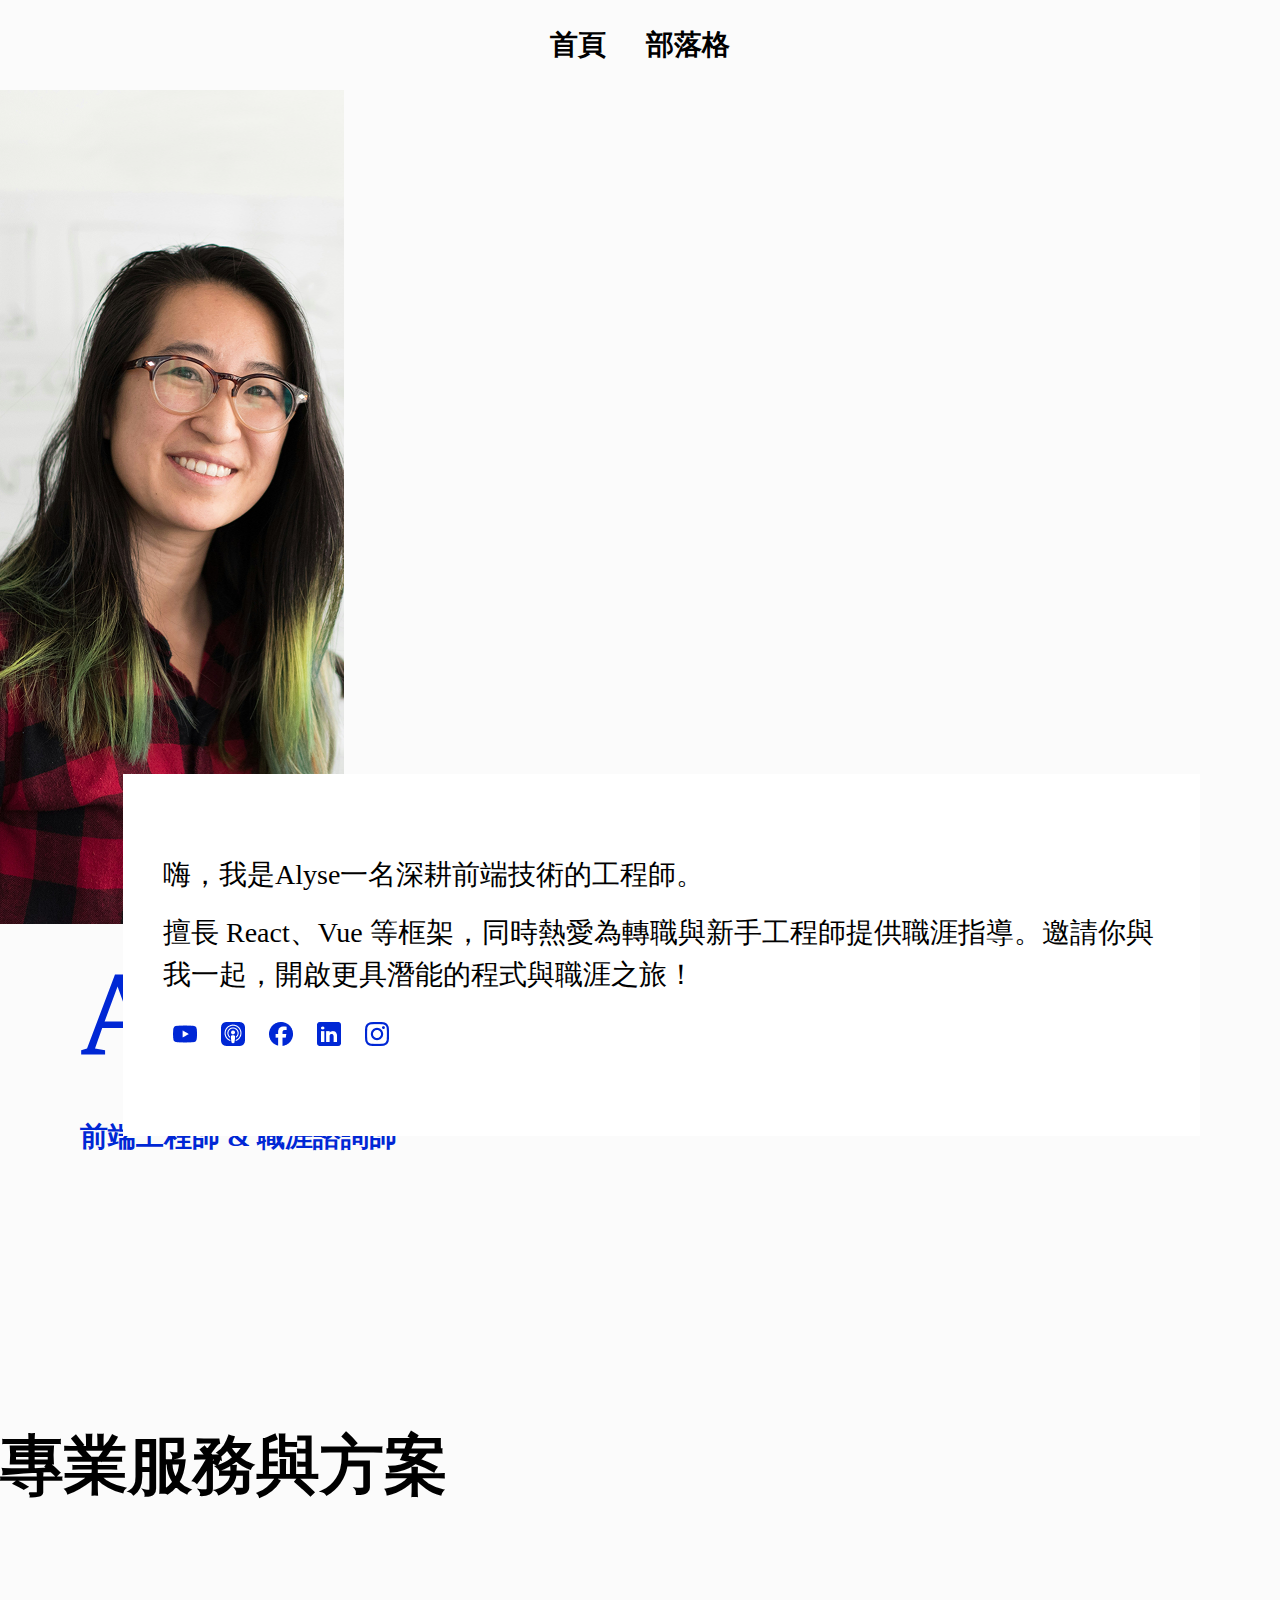
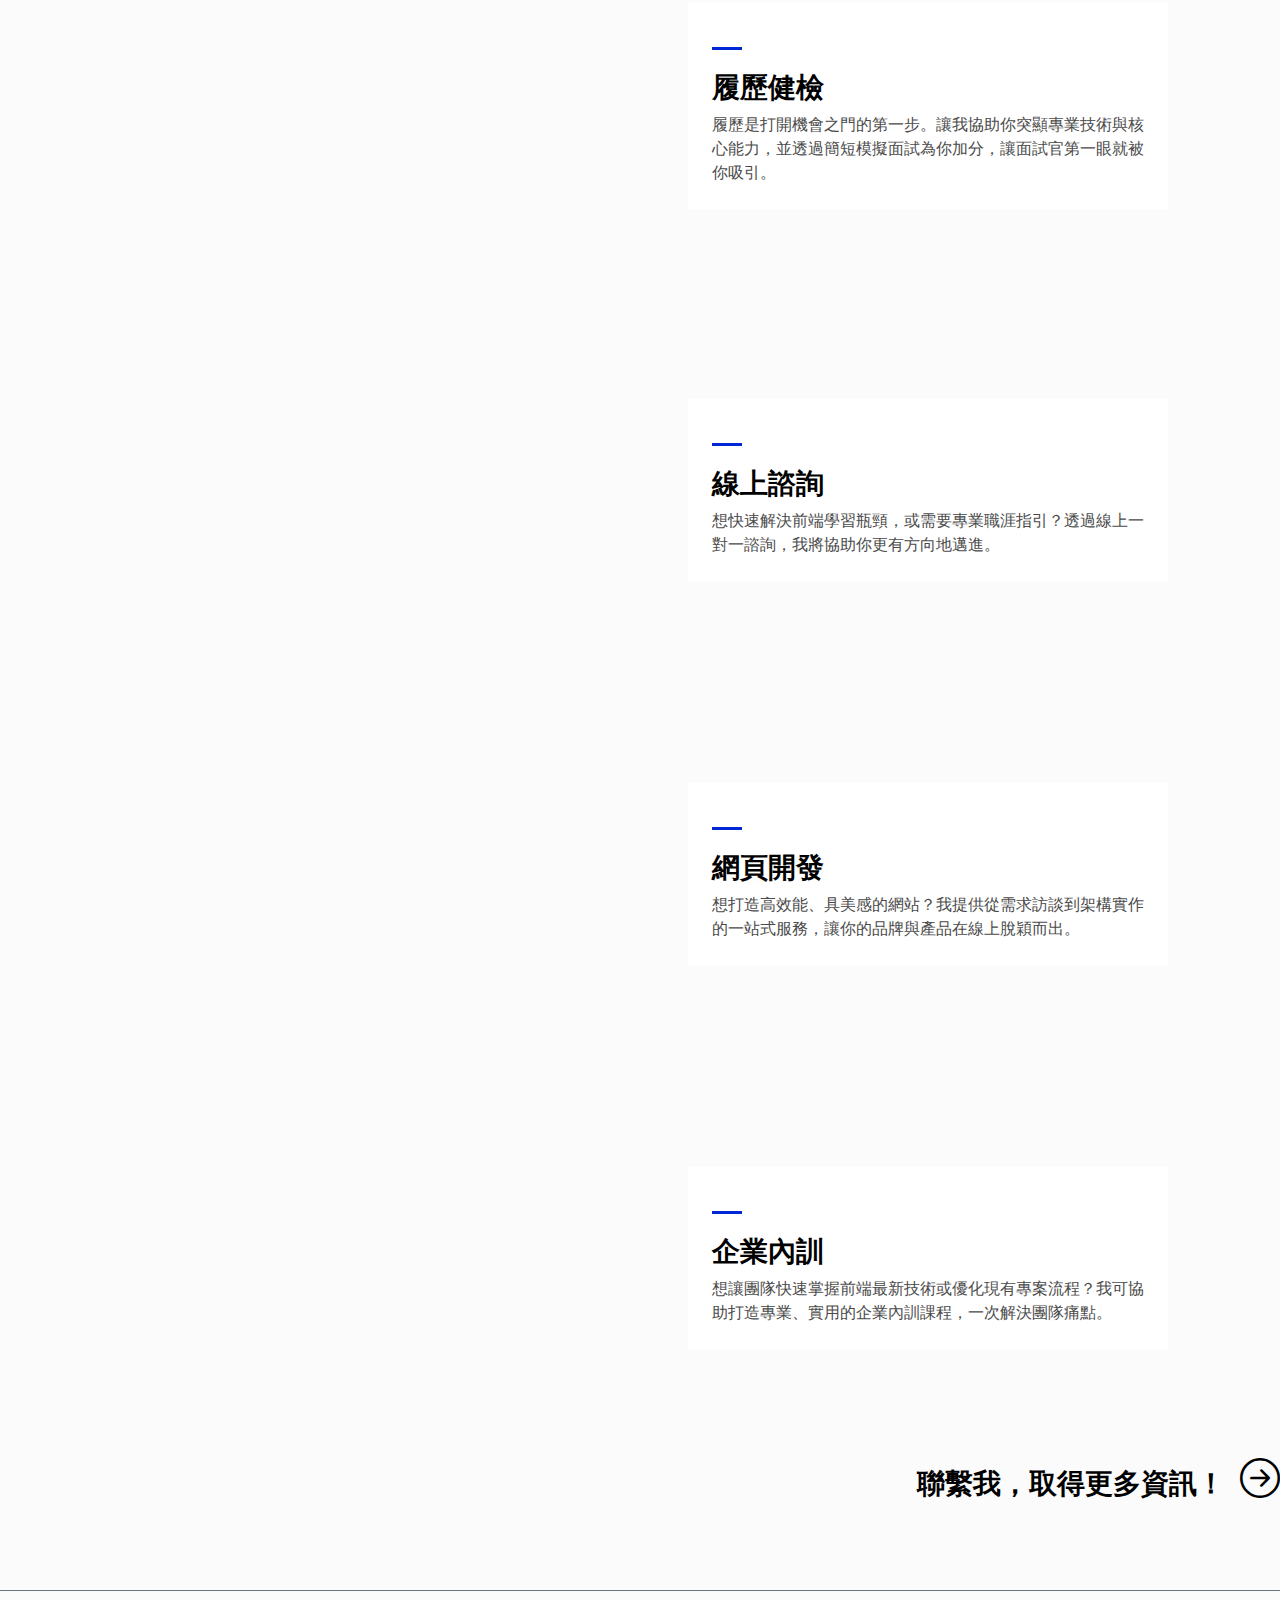
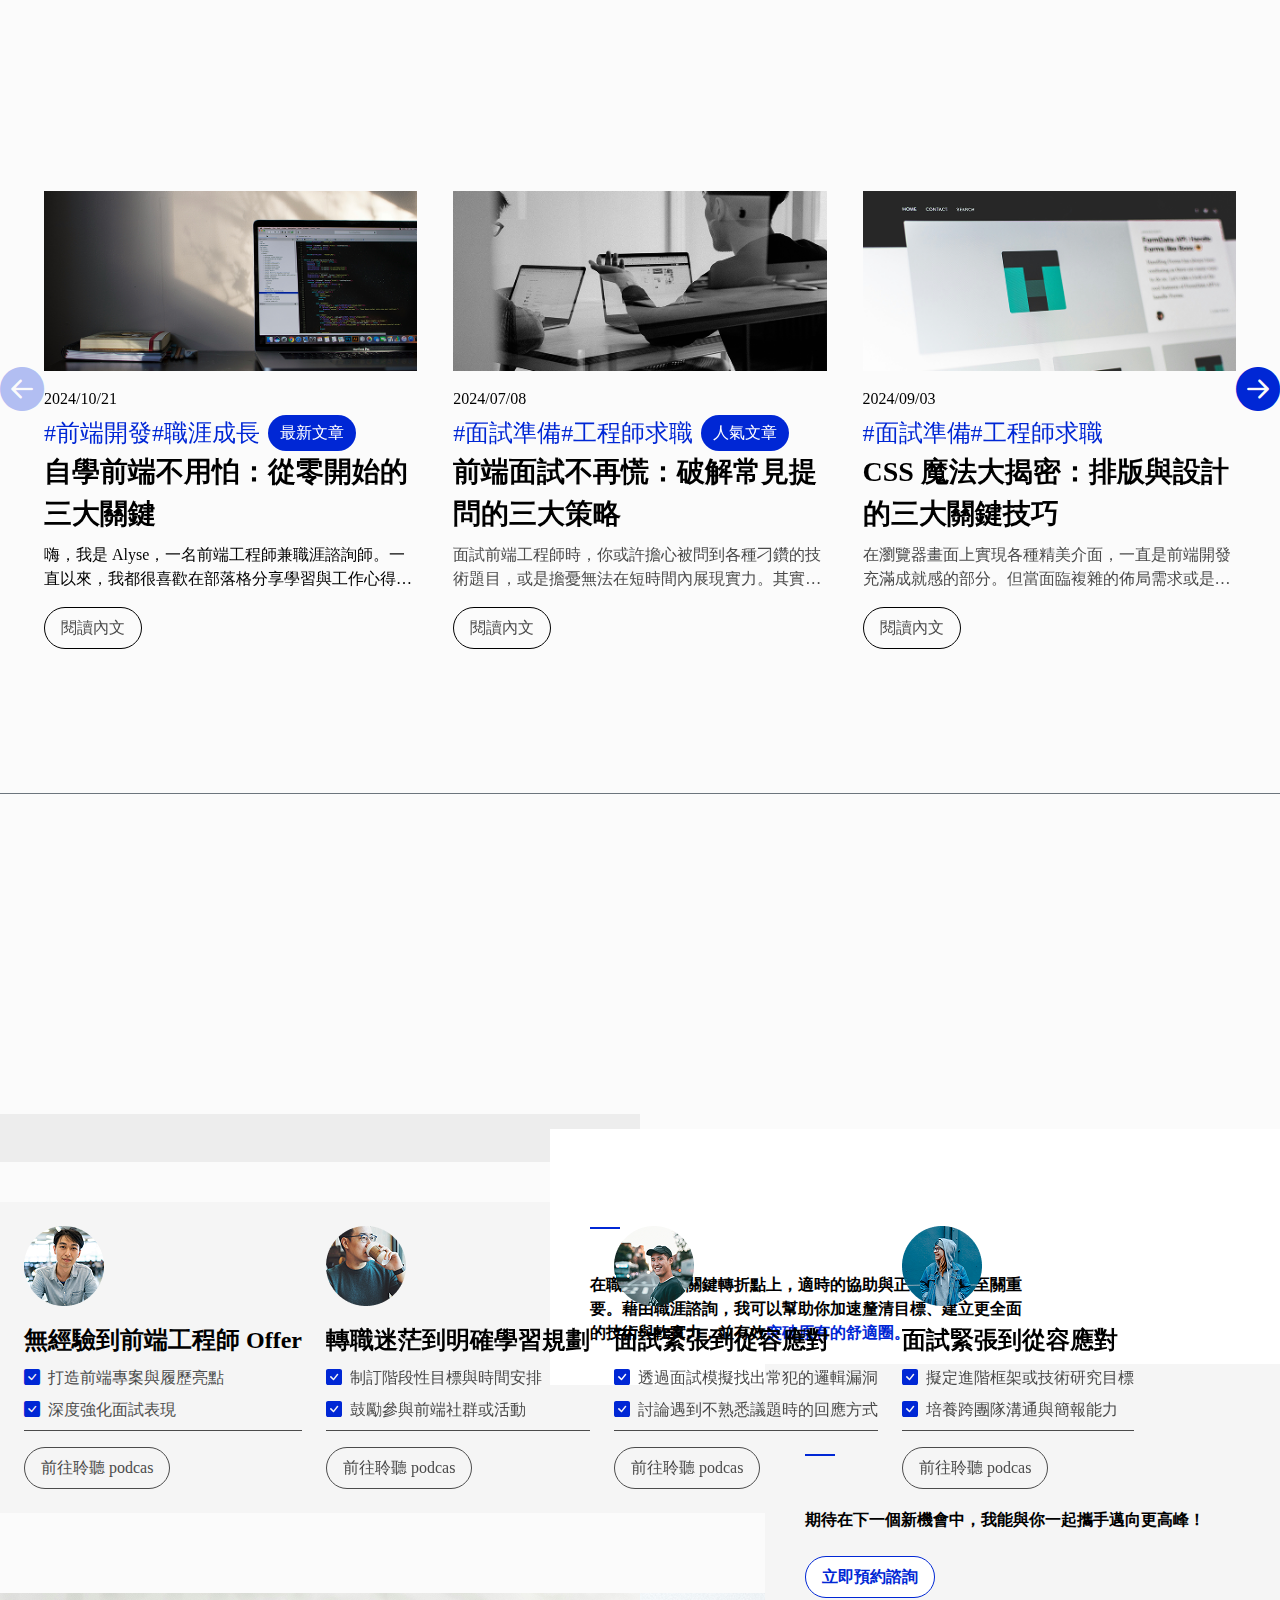
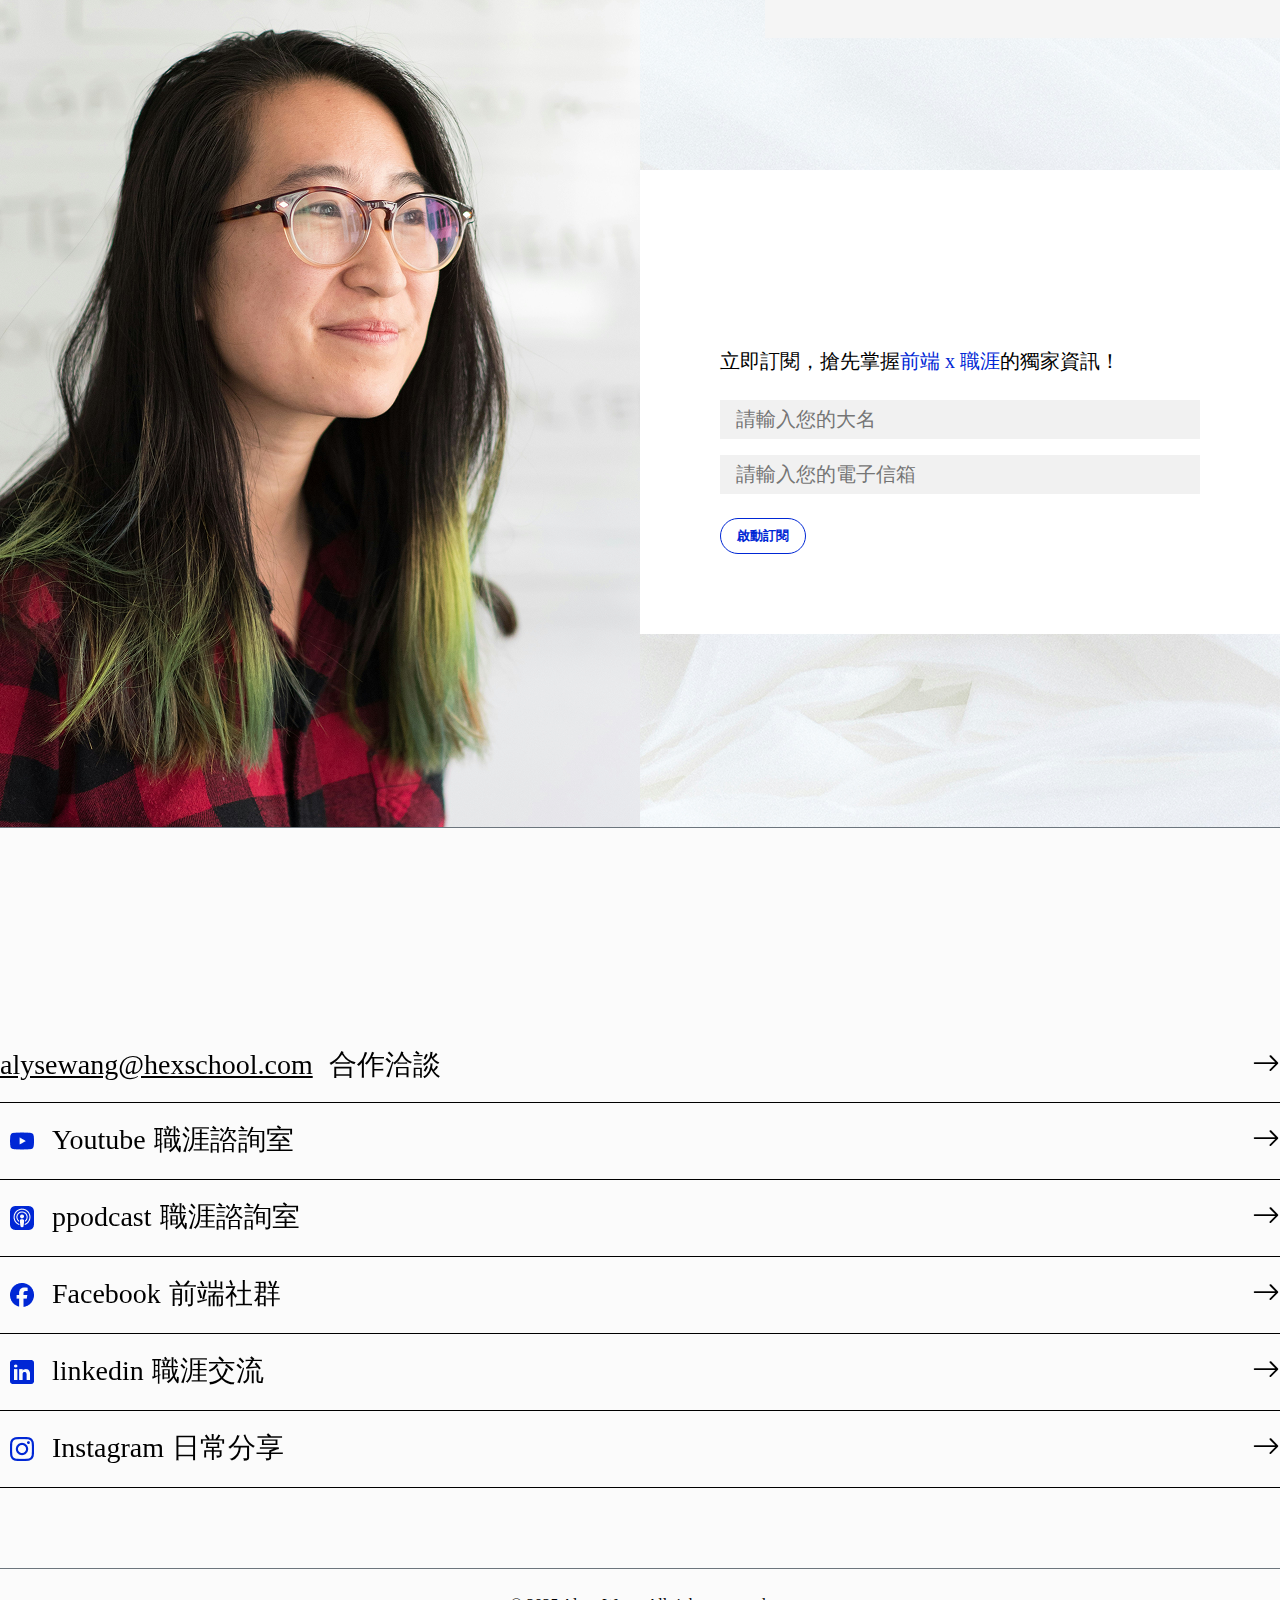
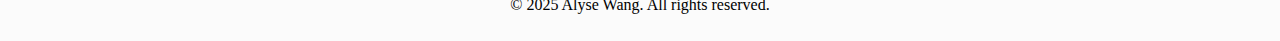
<file: index.html>
<!DOCTYPE html>

<html lang="en">
<head>
    <meta charset="UTF-8">
    <meta name="viewport" content="width=device-width, initial-scale=1.0, maximum-scale=1.0">
    <title>前端工程師 & 職涯諮詢師Alyse Wang</title>

    <link rel="shortcut icon" href="">
    <meta name='description' content=''/>

    <meta property="og:title" content="" />
    <meta property="og:description" content="">
    <meta property="og:type" content="website" />
    <meta property="og:url" content=""/>
    <meta property="og:image" content="" />

    <!--bootstrap-icons載入-->
   <link rel="stylesheet" href="https://cdn.jsdelivr.net/npm/bootstrap-icons/font/bootstrap-icons.css">
   
   <!--goolgle 字型-->
   <link rel="preconnect" href="https://fonts.googleapis.com">
   <link rel="preconnect" href="https://fonts.gstatic.com" crossorigin>
   <link href="https://fonts.googleapis.com/css2?family=Inter:ital,opsz,wght@0,14..32,100..900;1,14..32,100..900&display=swap" rel="stylesheet">
    
   <link href="https://unpkg.com/aos@2.3.1/dist/aos.css" rel="stylesheet">

    <link rel="stylesheet" href="scss/allscss.css">
   

</head>
<body>
<nav class="nav">
    <ul class="nav-list">
        <li><a href="index.html">首頁</a></li>
        <li><a href="blog.html">部落格</a></li>
    </ul>
</nav>

<header class="header">
          
    <div class="header-content"  >    
                    
        <div class="bg"></div>

        <div class="bg-introduce">
            <div class="header-text">
                <h1>Alyse Wang</h1>
                <h2>前端工程師 & 職涯諮詢師</h2>
            </div>

        </div>

    </div>   

     <div class="header-list" data-aos="fade-up-left">
   
            <div class="style" >
                <p>嗨，我是Alyse</p><p>一名深耕前端技術的工程師。</p>
            </div>
        
            <p>擅長 React、Vue 等框架，同時熱愛為轉職與新手工程師提供職涯指導。邀請你與我一起，開啟更具潛能的程式與職涯之旅！</p>
            <ul class="media-icon">
                <li><a href="#"><img src="img/onlyIcon.png" alt="YT"></a></li>
                <li><a href="#"><img src="img/onlyIcon-1.png" alt="podcasts"></a></li>
                <li><a href="#"><img src="img/onlyIcon-2.png" alt="FB"></a></li>
                <li><a href="#"><img src="img/icons8-linkedin.png" alt="IN"></a></li>
                <li><a href="#"><img src="img/onlyIcon-3.png" alt="IG"></a></li>
            </ul>

    </div>

     
</header>



<main class="main">
<div class="container">
        <h2>專業服務與方案</h2>

        <ul class="mainbox">
            <li>
                <img src="img/photo.png" alt="履歷健檢" data-aos="fade-right" data-aos-delay="400">
                <div class="textbox">
                    
                        <h3>履歷健檢</h3>
                        <p>履歷是打開機會之門的第一步。讓我協助你突顯專業技術與核心能力，並透過簡短模擬面試為你加分，讓面試官第一眼就被你吸引。</p>
                   
                </div>
            </li>

            <li class="textboxli-left">
                <img src="img/photo2.png"  alt="線上諮詢" data-aos="fade-left" data-aos-delay="400">
                <div class="textbox">
                    <h3>線上諮詢</h3>
                    <p>想快速解決前端學習瓶頸，或需要專業職涯指引？透過線上一對一諮詢，我將協助你更有方向地邁進。</p>
                </div>
            </li>

            <li>
                <img src="img/photo3.png" alt="網頁開發" data-aos="fade-right" data-aos-delay="400">
                <div class="textbox">
                    <h3>網頁開發</h3>
                    <p>想打造高效能、具美感的網站？我提供從需求訪談到架構實作的一站式服務，讓你的品牌與產品在線上脫穎而出。</p>
                </div>
            </li>

            <li class="textboxli-left">
                <img src="img/photo4.png" alt="企業內訓" data-aos="fade-left" data-aos-delay="400">
                <div class="textbox">
                    <h3>企業內訓</h3>
                    <p>想讓團隊快速掌握前端最新技術或優化現有專案流程？我可協助打造專業、實用的企業內訓課程，一次解決團隊痛點。</p>
                </div>
            </li>
        </ul>

        <div class="moreinfo"><h4><a href="#">聯繫我，取得更多資訊！ <i class="bi bi-arrow-right-circle"></i></a></h4></div>

</div>
</main>

<section class="section">
   
        <a href="#" class="arrow-nav"><i class="bi bi-arrow-left-circle-fill"></i></a>

        <div class="container">
            <h2 data-aos="fade-up">部落格精選</h2>

            <ul class="blog-list">
                <li>
                    <img src="img/photo5.png" alt="#面試準備 #工程師求職" >

                    <p class="date"><time datetime="2024-10-11">2024/10/21</time></p>
            
                    <div class="hashtag">
                        <a href="#" class="tag">#前端開發</a> <a href="#" class="tag">#職涯成長</a> 
                        <a href="#" class="label">最新文章</a>
                    </div>  
            
                    <h3>自學前端不用怕：從零開始的三大關鍵</h3> 
                    <p class="text-blog-no1">嗨，我是 Alyse，一名前端工程師兼職涯諮詢師。一直以來，我都很喜歡在部落格分享學習與工作心得，也常有讀者問：「我想轉職/自學前端，該從哪裡開始？」 其實自學的過程既自由又具挑戰性。我整理了三大關鍵，幫助你在短期內建立紮實基礎，並快速累積實戰經驗。希望能替你的前端之路帶來一些啟發與動力！</p>
                    <a href="#" class="btn">閱讀內文</a>

                    
                </li>

                <li class="featured">
                    <img src="img/photo6.png" alt="#面試準備 #工程師求職">

                    <p class="date"><time datetime="2024-07-08">2024/07/08</time></p>
            
                    <div class="hashtag">
                        <a href="#" class="tag">#面試準備</a> <a href="#" class="tag">#工程師求職</a>
                        <a href="#" class="label">人氣文章</a>
                    </div>  
            
                    <h3>前端面試不再慌：破解常見提問的三大策略</h3> 
                    <p class="text-blog">面試前端工程師時，你或許擔心被問到各種刁鑽的技術題目，或是擔憂無法在短時間內展現實力。其實，許多面試官關注的重點並不僅是程式碼本身，更包含問題解決的流程與溝通能力。這篇文章將分享我在面試過程中常見的三大難題，以及如何以更具條理的方式回應，讓你在面試場合中脫穎而出。</p>
                    <a href="#" class="btn">閱讀內文</a>
                </li>

                <li class="featured">

                    <img src="img/photo7.png" alt="#CSS設計 #視覺體驗">
                    <p class="date"><time datetime="2024-09-03">2024/09/03</time></p>
            
                    <div class="hashtag">
                        <a href="#" class="tag">#面試準備</a> <a href="#" class="tag">#工程師求職</a>
                        
                    </div>  
            
                    <h3>CSS 魔法大揭密：排版與設計的三大關鍵技巧</h3> 
                    <p class="text-blog">在瀏覽器畫面上實現各種精美介面，一直是前端開發充滿成就感的部分。但當面臨複雜的佈局需求或是響應式設計時，往往讓人抓破頭皮。這篇文章想跟大家分享我在實務專案中累積的三大技巧，幫助你更有效率地駕馭 CSS，打造兼具美感與功能性的網頁。</p>
                    <a href="#" class="btn">閱讀內文</a>

                </li>

                <div class="arrow-nav-phone">
                    <a href="#" class="arrow-nav375-l"><i class="bi bi-arrow-left-circle-fill "></i></a>
                    <a href="#" class="arrow-nav375"><i class="bi bi-arrow-right-circle-fill"></i></a>
                </div>  



        </ul>

        
        </div>

        <a href="#" class="arrow-nav"><i class="bi bi-arrow-right-circle-fill"></i></a>
    

    
</section>

<div class="case">
    <div class="container">
        <div class="case-h2" data-aos="fade-up">
            <h2>職涯諮詢<h2>成功案例</h2>
        </div>

        <div class="case-main">
            <div class="case-block">
                <div class="case-block-img"></div>

            </div>

            <div class="case-main-box">
                <div class="case-text-title">
                    <p>在職涯發展的關鍵轉折點上，適時的協助與正確的方向至關重要。藉由職涯諮詢，我可以幫助你加速釐清目標、建立更全面的技術與軟實力，並有效<span>突破原有的舒適圈。</span></p>
                </div>

                <div class="case-text-btn">
                    <p>期待在下一個新機會中，我能與你一起攜手邁向更高峰！</p>
                    <a href="#" class="reserve-btn">立即預約諮詢</a>
                </div>
            </div>
        </div>

        <div class="case-list">
            <ul class="list-card">
                <li>
                    <img src="img/people.png" alt="前端工程師 ">
                    <h3>無經驗到前端工程師 Offer</h3>
                    <ul class="case-list-text">

                        <div class="case-list-textbox">
                       
                            <li><i class="bi bi-check-square-fill"></i><p>打造前端專案與履歷亮點</p></li>
                            <li><i class="bi bi-check-square-fill"></i><p>深度強化面試表現</p></li>
                        </div>
                        <a href="#" class="case-list-text-btn">前往聆聽 podcas</a>
                    </ul>
                </li>
                <li>
                    <img src="img/people2.png" alt="前端工程師 ">
                    <h3>轉職迷茫到明確學習規劃</h3>
                    <ul class="case-list-text">
                        <div class="case-list-textbox">
                       
                            <li><i class="bi bi-check-square-fill"></i><p>制訂階段性目標與時間安排</p></li>
                            <li><i class="bi bi-check-square-fill"></i><p>鼓勵參與前端社群或活動</p></li>
                        </div>
                        <a href="#" class="case-list-text-btn">前往聆聽 podcas</a>
                    </ul>
                </li>
                <li>
                    <img src="img/people3.png" alt="前端工程師 ">
                    <h3>面試緊張到從容應對</h3>
                    <ul class="case-list-text">
                        <div class="case-list-textbox">
                       
                            <li><i class="bi bi-check-square-fill"></i><p>透過面試模擬找出常犯的邏輯漏洞</p></li>
                            <li><i class="bi bi-check-square-fill"></i><p>討論遇到不熟悉議題時的回應方式</p></li>
                        </div>

                        <a href="#" class="case-list-text-btn">前往聆聽 podcas</a>
                    </ul>
                </li>
                <li>
                    <img src="img/people4.png" alt="前端工程師 ">
                    <h3>面試緊張到從容應對</h3>
                    <ul class="case-list-text">
                        <div class="case-list-textbox">
                       
                            <li><i class="bi bi-check-square-fill"></i><p>擬定進階框架或技術研究目標</p></li>
                            <li><i class="bi bi-check-square-fill"></i><p>培養跨團隊溝通與簡報能力</p></li>
                        </div>

                        <a href="#" class="case-list-text-btn">前往聆聽 podcas</a>

                    </ul>
                </li>
            </ul>

        </div>
    </div>
</div>

<div class="ubscriptions">
    <div class="ubscriptions-bg"></div>
    <div class="order">

        <div class="order-text">
        <h2 data-aos="fade-up">訂閱電子報</h2>
        <p>立即訂閱，搶先掌握<span>前端 x 職涯</span>的獨家資訊！</p>

         <form action="index.html">
            <input type="name" name="name" placeholder="請輸入您的大名" class="info-name">
            <input type="email" name="email" placeholder="請輸入您的電子信箱" class="info-email">
            <input type="submit" value="啟動訂閱" class="order-btn">

         </form>   

        </div>

    </div>
    

</div>


<div class="connect">
    <div class="container">
    <h2 data-aos="fade-up">與我聯繫</h2>
        <ul class="connect-list">
            <li>
                <a href="mailto:sant220210@gmail.com" title="連到信箱">
                    <div class="connect-listbox-mail">
                        <p class="wang-mail">alysewang@hexschool.com</p>
                        <p>合作洽談</p>
                    </div>
                        <i class="bi bi-arrow-right"></i>
                </a> 
            </li>
            
            <li><a href="#"><div class="connect-listbox"><img src="img/onlyIcon.png" alt="Youtube">Youtube <p>職涯諮詢室</p></div> <i class="bi bi-arrow-right"></i></a></li>
            <li><a href="#"><div class="connect-listbox"><img src="img/onlyIcon-1.png" alt="podcast">ppodcast<p>職涯諮詢室</p></div><i class="bi bi-arrow-right"></i></a></li>
            <li><a href="#"><div class="connect-listbox"><img src="img/onlyIcon-2.png" alt="Facebook">Facebook <p>前端社群</p></div><i class="bi bi-arrow-right"></i></a></li>
            <li><a href="#"><div class="connect-listbox"><img src="img/icons8-linkedin.png" alt="linkedin">linkedin<p>職涯交流</p></div><i class="bi bi-arrow-right"></i></a></li>
            <li><a href="#"><div class="connect-listbox"><img src="img/onlyIcon-3.png" alt="Instagram">Instagram<p>日常分享</p></div><i class="bi bi-arrow-right"></i></a></li>
        </ul>
    </div>
</div>

<footer class="footer">
    <p>© 2025 Alyse Wang. All rights reserved.</p>
</footer>
    





<script src="https://unpkg.com/aos@2.3.1/dist/aos.js"></script>
<script>
  AOS.init();
</script>
</body> 
</html>
</file>
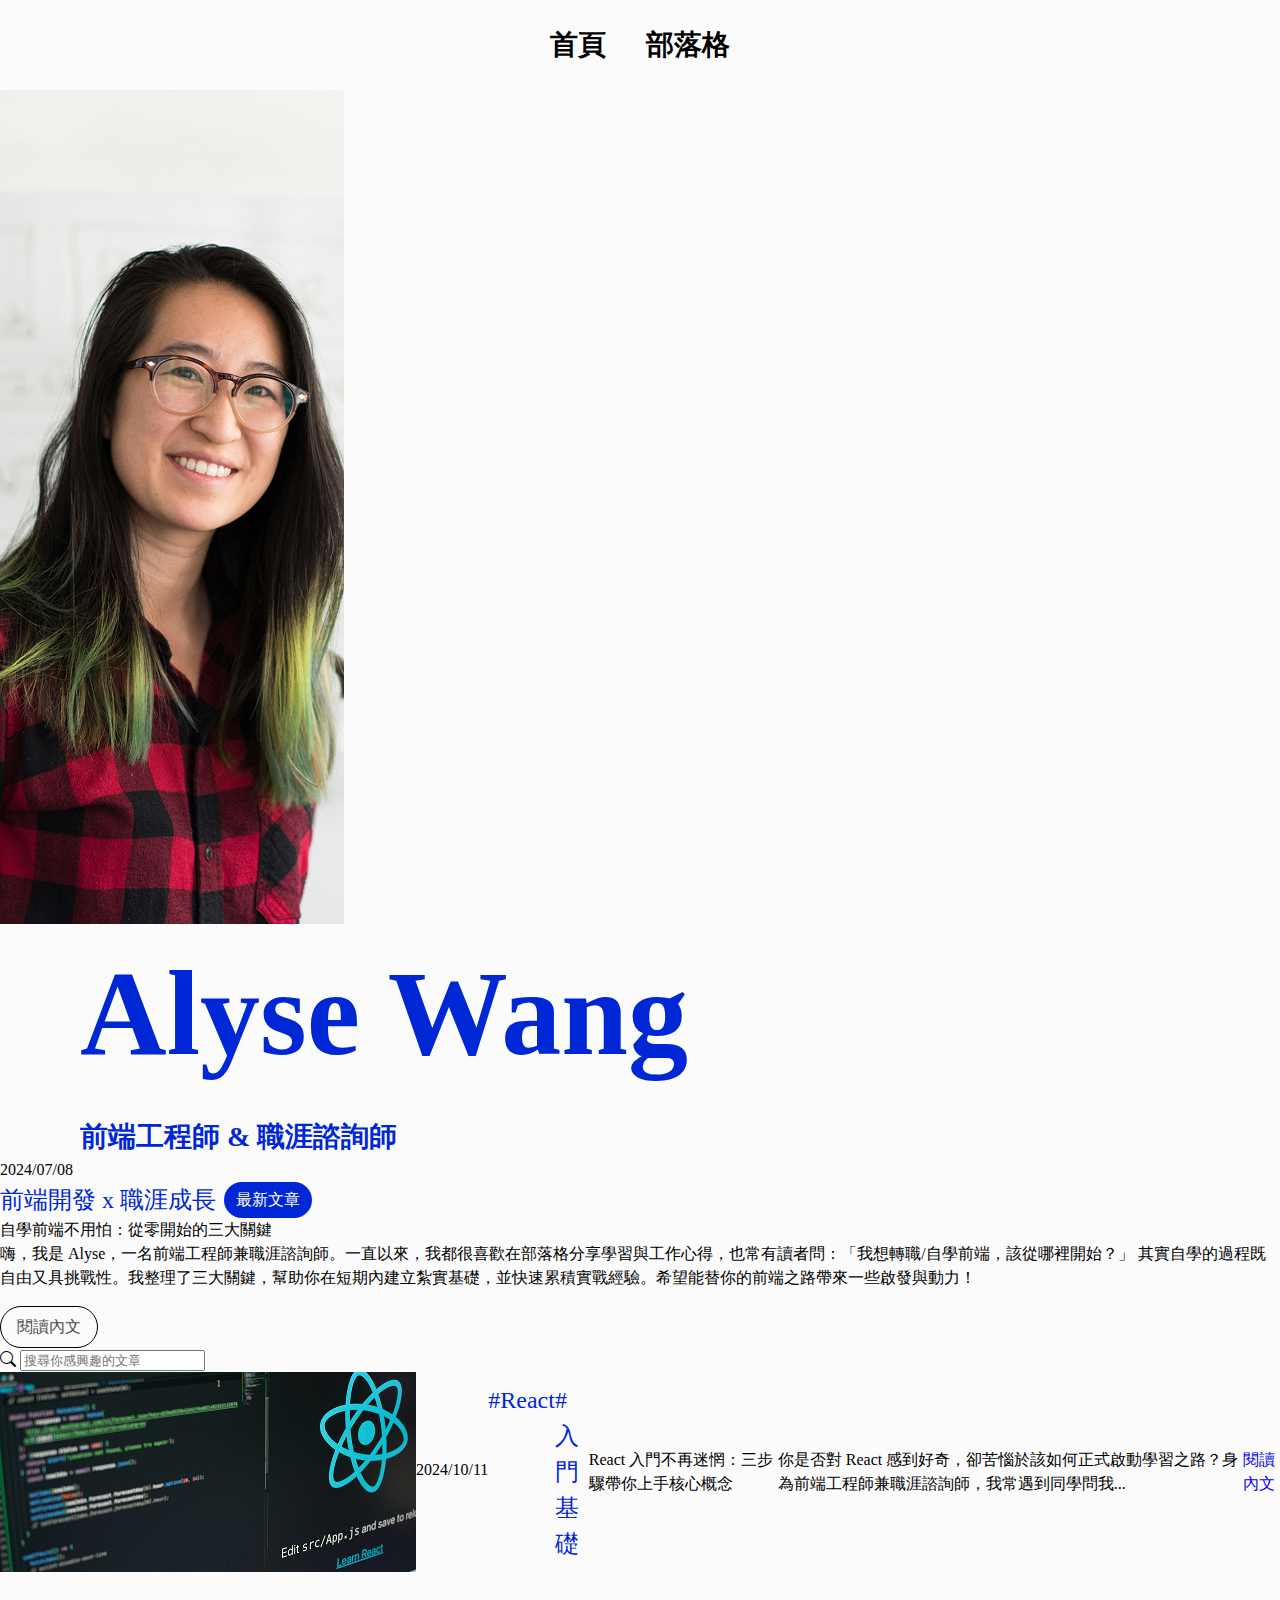
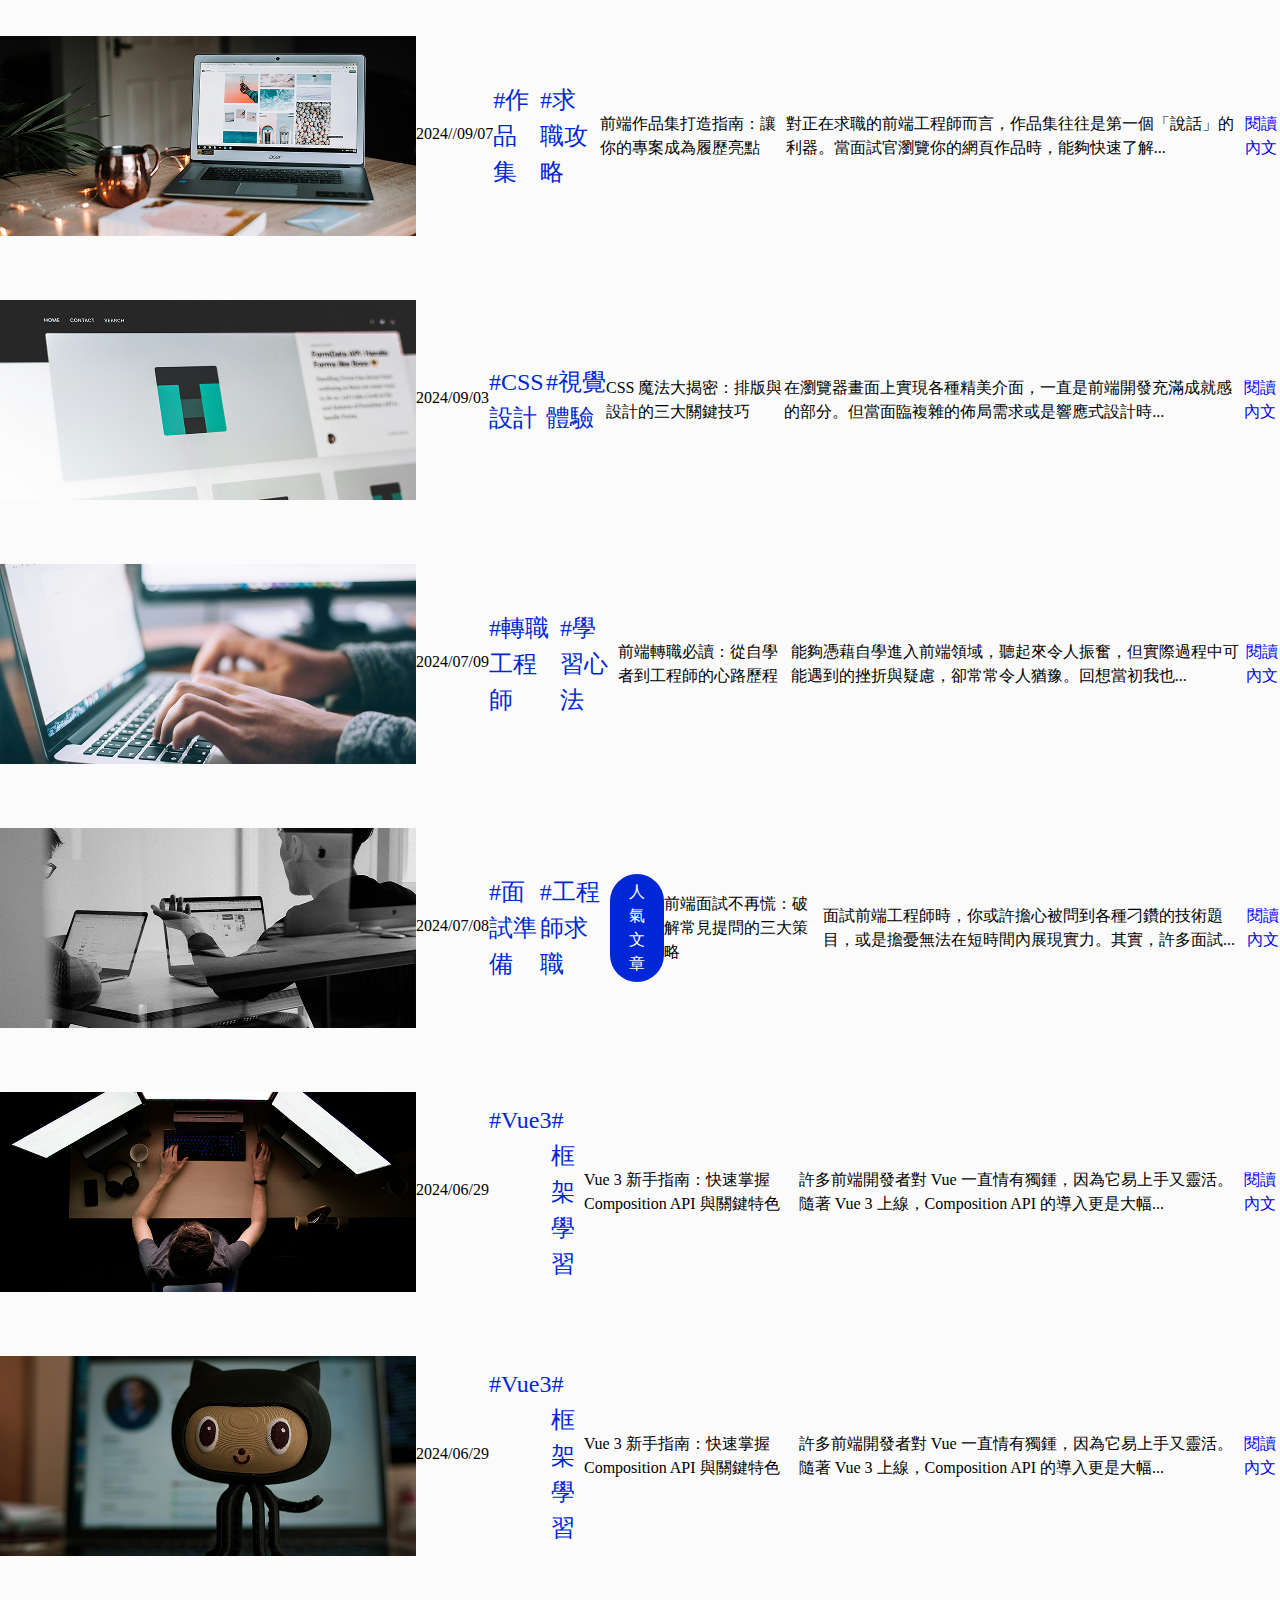
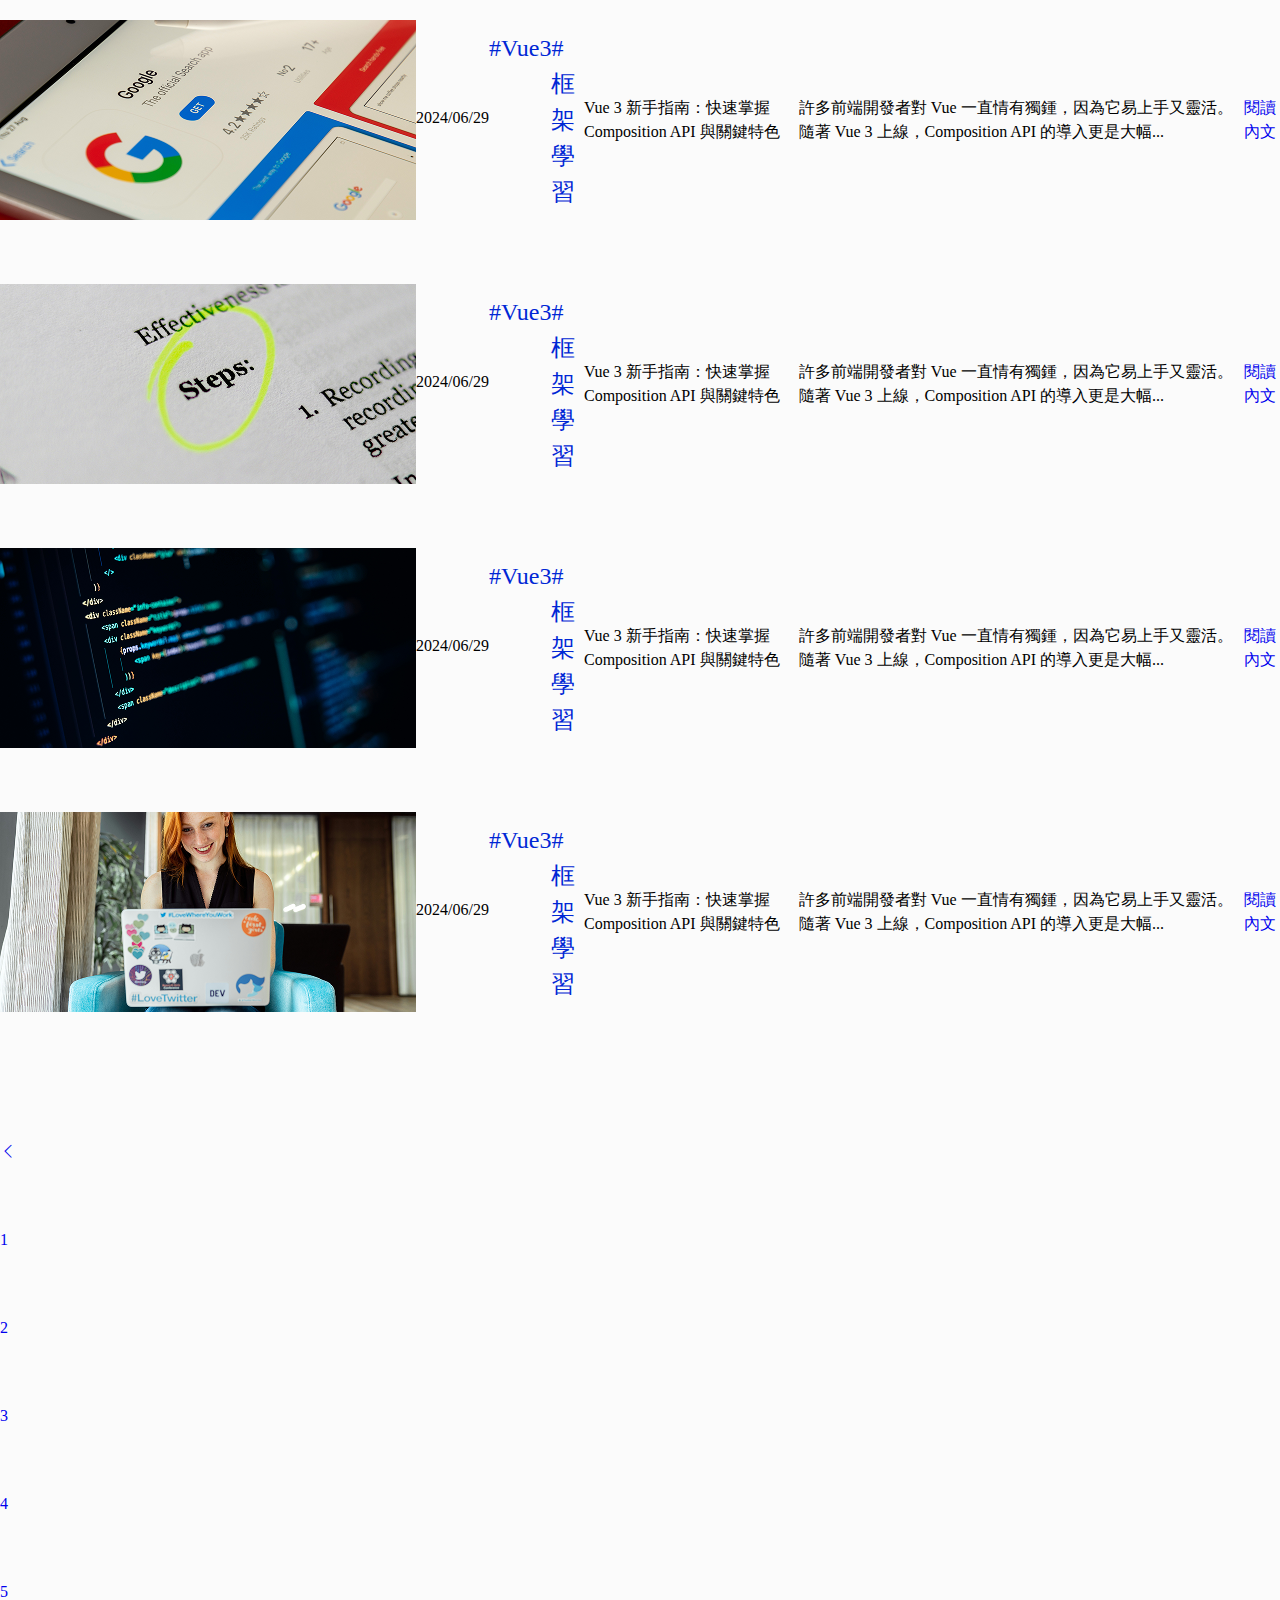
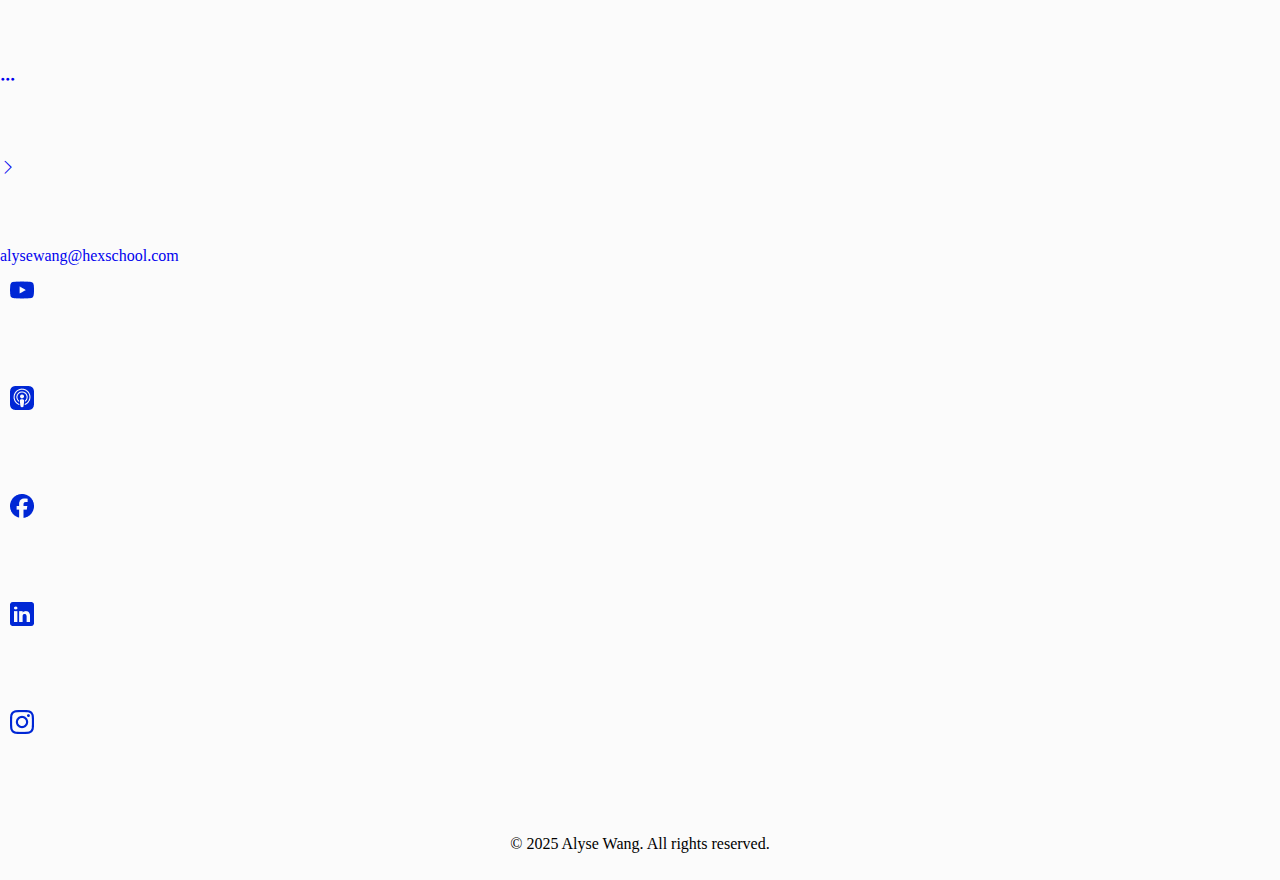
<file: blog.html>
<!DOCTYPE html>
<html lang="en">
<head>
    <meta charset="UTF-8">
    <meta name="viewport" content="width=device-width, initial-scale=1.0, maximum-scale=1.0">
    <title>Blog-前端工程師 & 職涯諮詢師Alyse Wang</title>

    <link rel="shortcut icon" href="">
    <meta name='description' content=''/>

    <meta property="og:title" content="" />
    <meta property="og:description" content="">
    <meta property="og:type" content="website" />
    <meta property="og:url" content=""/>
    <meta property="og:image" content="" />

    <!--bootstrap-icons載入-->
   <link rel="stylesheet" href="https://cdn.jsdelivr.net/npm/bootstrap-icons/font/bootstrap-icons.css">
   
   <!--goolgle 字型-->
   <link rel="preconnect" href="https://fonts.googleapis.com">
   <link rel="preconnect" href="https://fonts.gstatic.com" crossorigin>
   <link href="https://fonts.googleapis.com/css2?family=Inter:ital,opsz,wght@0,14..32,100..900;1,14..32,100..900&display=swap" rel="stylesheet">
    
    <link rel="stylesheet" href="scss/allscss.css">
</head>
<body>

<nav class="nav">
    <ul class="nav-list">
        <li><a href="index.html">首頁</a></li>
        <li><a href="blog.html">部落格</a></li>
    </ul>
</nav>

<header class="header">
          
    <div class="header-content">    
                    
        <div class="bg"></div>

        <div class="bg-introduce">
            <div class="header-text">
                <h1>Alyse Wang</h1>
                <h2>前端工程師 & 職涯諮詢師</h2>
            </div>

        </div>

    </div>   

 

     
</header>


<div class="key">
    <div class="key-bg"></div>

    <div class="key-content">
        <p class="key-date"><time datetime="2024-07-08">2024/07/08</time></p>
        <div class="hashtag">
                    <a href="#" class="tag">前端開發 x 職涯成長</a>
                    <a href="#" class="label">最新文章</a>
        </div>  
        
        <div class="key-content-text">
          <h2>自學前端不用怕：從零開始的三大關鍵</h2>
          <p>嗨，我是 Alyse，一名前端工程師兼職涯諮詢師。一直以來，我都很喜歡在部落格分享學習與工作心得，也常有讀者問：「我想轉職/自學前端，該從哪裡開始？」 其實自學的過程既自由又具挑戰性。我整理了三大關鍵，幫助你在短期內建立紮實基礎，並快速累積實戰經驗。希望能替你的前端之路帶來一些啟發與動力！</p>
          <a href="#" class="btn">閱讀內文</a>
        </div>
    </div>

</div>

<main class="blog-main">

    <div class="container">
      <div class="search">
          <i class="bi bi-search"></i>
          <input type="search" name="search" placeholder="搜尋你感興趣的文章" >
      </div>
     

      <ul class="blog-main-list">
        <li>
          <img src="img/photo4-1.png" alt="#React #入門基礎">
          <p class="date"><time datetime="2024-10-11">2024/10/11</time></p>

          <div class="hashtag">
            <a href="#" class="tag">#React</a> 
            <a href="#" class="tag"> #入門基礎</a>
          </div>

          <h3>React 入門不再迷惘：三步驟帶你上手核心概念</h3>
          <p class="blog-main-text">你是否對 React 感到好奇，卻苦惱於該如何正式啟動學習之路？身為前端工程師兼職涯諮詢師，我常遇到同學問我...</p>
          <a href="#" class="blog-main-btn">閱讀內文</a>
        </li>
        
        <li>
          <img src="img/photo1.png" alt="#作品集 #求職攻略">
          <p class="date"><time datetime="2024-09-07">2024//09/07</time></p>

          <div class="hashtag">
            <a href="#" class="tag">#作品集</a> 
            <a href="#" class="tag"> #求職攻略</a>
          </div>
       
          <h3>前端作品集打造指南：讓你的專案成為履歷亮點</h3>
          <p class="blog-main-text">對正在求職的前端工程師而言，作品集往往是第一個「說話」的利器。當面試官瀏覽你的網頁作品時，能夠快速了解...</p>
          <a href="#" class="blog-main-btn">閱讀內文</a>
        </li>
        
        <li>
          <img src="img/photo7.png" alt="#CSS設計 #視覺體驗">
          <p class="date"><time datetime="2024-09-03">2024/09/03</time></p>

          <div class="hashtag">
            <a href="#" class="tag">#CSS設計</a> 
            <a href="#" class="tag">#視覺體驗</a>
          </div>
          
          <h3>CSS 魔法大揭密：排版與設計的三大關鍵技巧</h3>
          <p class="blog-main-text">在瀏覽器畫面上實現各種精美介面，一直是前端開發充滿成就感的部分。但當面臨複雜的佈局需求或是響應式設計時...</p>
          <a href="#" class="blog-main-btn">閱讀內文</a>
        </li>
        
        <li>
          <img src="img/Rectangle 3.png" alt="#轉職工程師 #學習心法">
          <p class="date"><time datetime="2024-07-09">2024/07/09</time></p>

          <div class="hashtag">
            <a href="#" class="tag">#轉職工程師</a> 
            <a href="#" class="tag">#學習心法</a>
          </div>
        
          <h3>前端轉職必讀：從自學者到工程師的心路歷程</h3>
          <p class="blog-main-text">能夠憑藉自學進入前端領域，聽起來令人振奮，但實際過程中可能遇到的挫折與疑慮，卻常常令人猶豫。回想當初我也...</p>
          <a href="#" class="blog-main-btn">閱讀內文</a>
        </li>
        
        <li>
          <img src="img/photo3-1.png" alt="#面試準備 #工程師求職">
          <p class="date"><time datetime="2024-07-08">2024/07/08</time></p>
          
          <div class="hashtag">
            <a href="#" class="tag">#面試準備</a> 
            <a href="#" class="tag">#工程師求職</a>
            <a href="#" class="label">人氣文章</a>
          </div>  
          
          <h3>前端面試不再慌：破解常見提問的三大策略</h3> 
          <p class="blog-main-text">面試前端工程師時，你或許擔心被問到各種刁鑽的技術題目，或是擔憂無法在短時間內展現實力。其實，許多面試...</p>
          <a href="#" class="blog-main-btn">閱讀內文</a>
        </li>

        <li>
          <img src="img/img1.png" alt="#Vue3 #框架學習">
          <p class="date"><time datetime="2024-06-29">2024/06/29</time></p>

          <div class="hashtag">
            <a href="#" class="tag">#Vue3</a> 
            <a href="#" class="tag">#框架學習</a>
          </div>
       
          <h3>Vue 3 新手指南：快速掌握 Composition API 與關鍵特色</h3>
          <p class="blog-main-text">許多前端開發者對 Vue 一直情有獨鍾，因為它易上手又靈活。隨著 Vue 3 上線，Composition API 的導入更是大幅...</p>
          <a href="#" class="blog-main-btn">閱讀內文</a>
        </li>

      
        <li>
          <img src="img/photo9-1.png" alt="#Vue3 #框架學習">
          <p class="date"><time datetime="2024-06-29">2024/06/29</time></p>

          <div class="hashtag">
            <a href="#" class="tag">#Vue3</a> 
            <a href="#" class="tag">#框架學習</a>
          </div>
       
          <h3>Vue 3 新手指南：快速掌握 Composition API 與關鍵特色</h3>
          <p class="blog-main-text">許多前端開發者對 Vue 一直情有獨鍾，因為它易上手又靈活。隨著 Vue 3 上線，Composition API 的導入更是大幅...</p>
          <a href="#" class="blog-main-btn">閱讀內文</a>
        </li>

        <li>
          <img src="img/img2.png" alt="#Vue3 #框架學習">
          <p class="date"><time datetime="2024-06-29">2024/06/29</time></p>

          <div class="hashtag">
            <a href="#" class="tag">#Vue3</a> 
            <a href="#" class="tag">#框架學習</a>
          </div>
       
          <h3>Vue 3 新手指南：快速掌握 Composition API 與關鍵特色</h3>
          <p class="blog-main-text">許多前端開發者對 Vue 一直情有獨鍾，因為它易上手又靈活。隨著 Vue 3 上線，Composition API 的導入更是大幅...</p>
          <a href="#" class="blog-main-btn">閱讀內文</a>
        </li>

        <li>
          <img src="img/photo8-1.png" alt="#Vue3 #框架學習">
          <p class="date"><time datetime="2024-06-29">2024/06/29</time></p>

          <div class="hashtag">
            <a href="#" class="tag">#Vue3</a> 
            <a href="#" class="tag">#框架學習</a>
          </div>
       
          <h3>Vue 3 新手指南：快速掌握 Composition API 與關鍵特色</h3>
          <p class="blog-main-text">許多前端開發者對 Vue 一直情有獨鍾，因為它易上手又靈活。隨著 Vue 3 上線，Composition API 的導入更是大幅...</p>
          <a href="#" class="blog-main-btn">閱讀內文</a>
        </li>

        <li>
          <img src="img/photo11.png" alt="#Vue3 #框架學習">
          <p class="date"><time datetime="2024-06-29">2024/06/29</time></p>

          <div class="hashtag">
            <a href="#" class="tag">#Vue3</a> 
            <a href="#" class="tag">#框架學習</a>
          </div>
       
          <h3>Vue 3 新手指南：快速掌握 Composition API 與關鍵特色</h3>
          <p class="blog-main-text">許多前端開發者對 Vue 一直情有獨鍾，因為它易上手又靈活。隨著 Vue 3 上線，Composition API 的導入更是大幅...</p>
          <a href="#" class="blog-main-btn">閱讀內文</a>
        </li>

        <li>
          <img src="img/photo10.png" alt="#Vue3 #框架學習">
          <p class="date"><time datetime="2024-06-29">2024/06/29</time></p>

          <div class="hashtag">
            <a href="#" class="tag">#Vue3</a> 
            <a href="#" class="tag">#框架學習</a>
          </div>
       
          <h3>Vue 3 新手指南：快速掌握 Composition API 與關鍵特色</h3>
          <p class="blog-main-text">許多前端開發者對 Vue 一直情有獨鍾，因為它易上手又靈活。隨著 Vue 3 上線，Composition API 的導入更是大幅...</p>
          <a href="#" class="blog-main-btn">閱讀內文</a>
        </li>
        <!-- new -->
        <li>
  
          
        </li>


      </ul>


    <nav aria-label="Page">
      <ul class="pagination">
      <li class="page-item"><a class="page-link" href="#"><i class="bi bi-chevron-left"></i></a></li>
      <li class="page-item"><a class="page-link" href="#"><span>1</span></a></li>
      <li class="page-item"><a class="page-link" href="#">2</a></li>
      <li class="page-item"><a class="page-link" href="#">3</a></li>
      <li class="page-item"><a class="page-link" href="#">4</a></li>
      <li class="page-item"><a class="page-link" href="#">5</a></li>
      <li class="page-item"><a class="page-link" href="#"><i class="bi bi-three-dots"></i></a></li>
      <li class="page-item"><a class="page-link" href="#"><i class="bi bi-chevron-right"></i></a></li>
      </ul>
    </nav>
       
    </div>
</main>


    <div class="footer-box">
                        <a href="mailto:sant220210@gmail.com" title="連到信箱">alysewang@hexschool.com</a>
        <ul class="footer-box-list">
            <li><a href="#"><img src="img/onlyIcon.png" alt="YT"></a></li>
            <li><a href="#"><img src="img/onlyIcon-1.png" alt="podcas"></a></li>
            <li><a href="#"><img src="img/onlyIcon-2.png" alt="FB"></a></li>
            <li><a href="#"><img src="img/icons8-linkedin.png" alt="IN"></a></li>
            <li><a href="#"><img src="img/onlyIcon-3.png" alt="IG"></a></li>
        </ul>
    </div>


<footer class="footer">
    <p>© 2025 Alyse Wang. All rights reserved.</p>
</footer>

 
    
</body>
</html>
</file>
<file: scss/allscss.css>
@charset "UTF-8";
/* http://meyerweb.com/eric/tools/css/reset/ 
   v2.0 | 20110126
   License: none (public domain)
*/
html, body, div, span, applet, object, iframe,
h1, h2, h3, h4, h5, h6, p, blockquote, pre,
a, abbr, acronym, address, big, cite, code,
del, dfn, em, img, ins, kbd, q, s, samp,
small, strike, strong, sub, sup, tt, var,
b, u, i, center,
dl, dt, dd, ol, ul, li,
fieldset, form, label, legend,
table, caption, tbody, tfoot, thead, tr, th, td,
article, aside, canvas, details, embed,
figure, figcaption, footer, header, hgroup,
menu, nav, output, ruby, section, summary,
time, mark, audio, video {
  margin: 0;
  padding: 0;
  border: 0;
  font-size: 100%;
  font: inherit;
  vertical-align: baseline;
}

/* HTML5 display-role reset for older browsers */
article, aside, details, figcaption, figure,
footer, header, hgroup, menu, nav, section {
  display: block;
}

body {
  line-height: 1;
}

ol, ul {
  list-style: none;
}

blockquote, q {
  quotes: none;
}

blockquote:before, blockquote:after,
q:before, q:after {
  content: "";
  content: none;
}

table {
  border-collapse: collapse;
  border-spacing: 0;
}

/*圖片reset*/
img {
  max-width: 100%;
  height: auto;
  display: block;
}

*, *::before, *::after {
  box-sizing: border-box;
}

a {
  text-decoration: none;
  display: block;
  -webkit-tap-highlight-color: transparent; /*移除點擊高亮效果*/
}

body {
  font-family: "Noto Sans TC";
  line-height: 1.5;
  font-weight: 500;
  background: rgb(251, 251, 251);
}

.container {
  max-width: 1296px;
  margin: 0 auto;
}

/*設定變數*/
/*命名css*/
.nav-list {
  display: flex;
  justify-content: center;
  gap: 40px;
  padding: 24px 0;
}
.nav-list li {
  margin: 0;
}
.nav-list li a {
  font-weight: 700;
  font-size: 28px;
  color: #000;
}
.nav-list li a:hover {
  opacity: 0.5;
}

.header {
  display: flex;
}
@media (max-width: 768px) {
  .header {
    flex-direction: column;
  }
}

.bg {
  width: 50%;
  background-image: url("../img/Hero Section.png"); /*3*/
  background-size: cover;
  height: 834px; /*1*/
  background-position: 50%; /*2*/
}
@media (max-width: 768px) {
  .bg {
    width: 100%;
    background-image: url("../img/Hero Section.png"); /*3*/
    background-size: cover;
    height: 375px; /*1*/
    background-position: 50%; /*2*/
  }
}

.bg2 {
  width: 50%;
  background-image: url("../img/Hero Section2.png"); /*3*/
  background-size: cover;
  height: 834px; /*1*/
  background-position: 50%; /*2*/
  display: flex;
  flex-direction: column;
  justify-content: center;
}
@media (max-width: 768px) {
  .bg2 {
    width: 100%;
    background-image: url("../img/Hero Section2.png"); /*3*/
    background-size: cover;
    height: 356px; /*1*/
    background-position: 50%; /*2*/
    justify-content: flex-start;
    position: relative;
  }
}

.header-text {
  color: rgb(0, 39, 213);
  display: flex;
  flex-direction: column;
  margin-left: 80px;
  gap: 12px;
}
@media (max-width: 375px) {
  .header-text {
    margin: 24px;
  }
}
.header-text h1 {
  font-size: 120px;
  font-weight: 900;
}
@media (max-width: 768px) {
  .header-text h1 {
    font-size: 52px;
  }
}
@media (max-width: 375px) {
  .header-text h1 {
    font-size: clamp(32px, 10vw, 52px);
  }
}
.header-text h2 {
  font-size: 28px;
  font-weight: 700;
}

.header-list {
  background: white;
  display: flex;
  flex-direction: column;
  gap: 16px;
  padding: 80px 40px;
  font-size: 28px;
  max-width: 1077px;
  position: absolute;
  top: 774px;
  right: 80px;
}
@media (max-width: 768px) {
  .header-list {
    top: 220px;
    right: 0;
    bottom: 0;
    left: 0;
  }
}
@media (max-width: 375px) {
  .header-list {
    padding: 40px 24px;
    width: 351px;
    top: 196px;
    left: 50%;
    transform: translate(-50%, 0);
    font-size: 24px;
  }
}

.style {
  display: flex;
}
@media (max-width: 768px) {
  .style {
    flex-direction: column;
  }
}

.media-icon {
  display: flex;
  align-items: center;
  gap: 4px;
}
.media-icon li {
  margin: 0;
}
.media-icon li a:hover {
  opacity: 0.5;
}

.footer {
  padding: 24px 0;
  text-align: center;
}

.main {
  margin-top: 180px;
}
@media (max-width: 768px) {
  .main {
    margin-top: 240px;
  }
}
@media (max-width: 375px) {
  .main {
    padding: 64px 12px;
  }
}
.main .container {
  padding: 80px 0;
}
.main .container h2 {
  font-size: 64px;
  font-weight: 700;
}
@media (max-width: 768px) {
  .main .container h2 {
    text-align: center;
  }
}
@media (max-width: 375px) {
  .main .container h2 {
    font-size: 48px;
    font-weight: 700;
  }
}

.mainbox {
  margin: 32px 110px;
}
@media (max-width: 375px) {
  .mainbox {
    margin: 32px 0;
  }
}

li {
  display: flex;
  align-items: center;
  position: relative;
  margin-bottom: 64px;
}
@media (max-width: 768px) {
  li {
    flex-direction: column;
    margin-bottom: 32px;
  }
}
li img {
  -o-object-fit: cover;
     object-fit: cover;
}

.textbox {
  width: 480px;
  background: #FFF;
  padding: 64px 24px 24px 24px;
  position: absolute;
  right: 2px;
}
@media (max-width: 768px) {
  .textbox {
    width: 100%;
    position: static;
  }
}
.textbox h3 {
  font-size: 28px;
  font-weight: 700;
  margin-bottom: 4px;
}
.textbox h3::before {
  position: absolute;
  content: "";
  width: 30px;
  height: 2.5px;
  background: rgb(0, 39, 213);
  top: 44px;
}
@media (max-width: 375px) {
  .textbox h3::before {
    top: 55%;
  }
}
.textbox p {
  color: rgb(75, 75, 75);
}

.textbox-left {
  flex-direction: row-reverse;
}
@media (max-width: 768px) {
  .textbox-left {
    flex-direction: column;
  }
}
.textbox-left .textbox {
  position: absolute;
  left: 2px;
}
@media (max-width: 768px) {
  .textbox-left .textbox {
    width: 100%;
    position: static;
  }
}

.moreinfo {
  font-size: 28px;
  font-weight: 700;
  display: flex;
  justify-content: flex-end;
  margin-top: -32px;
  text-align: right;
}
@media (max-width: 768px) {
  .moreinfo {
    margin-top: 0;
  }
}
.moreinfo a {
  color: #000;
}
.moreinfo a:hover {
  transition: all 0.6s;
  color: rgb(0, 39, 213);
}

.bi-arrow-right-circle {
  font-size: 40px;
  margin-left: 8px;
}
@media (max-width: 375px) {
  .bi-arrow-right-circle {
    margin: 0 0 8px 0;
  }
}

/*部落格精選*/
.section {
  max-width: 1432px;
  margin: 0 auto;
  display: flex;
  justify-content: center;
  align-items: center;
  border-top: 1px solid rgb(108, 117, 125);
  border-bottom: 1px solid rgb(108, 117, 125);
}
.section .container {
  padding: 80px 0;
}
@media (max-width: 375px) {
  .section .container {
    padding: 64px 12px;
  }
}
.section .container h2 {
  font-size: 64px;
  font-weight: 700;
  margin-bottom: 24px;
}
@media (max-width: 375px) {
  .section .container h2 {
    font-size: 48px;
    font-weight: 700;
  }
}

.blog-list {
  display: flex;
  justify-content: space-between;
  flex-wrap: wrap;
  gap: 24px;
}
.blog-list li {
  display: flex;
  flex-direction: column;
  width: 31.333%;
  align-items: flex-start;
}
@media (max-width: 768px) {
  .blog-list li {
    width: 100%;
  }
}
@media (max-width: 768px) {
  .blog-list .featured {
    display: none;
  }
}
.blog-list h3 {
  font-size: 28px;
  font-weight: 700;
  margin-bottom: 8px;
}
.blog-list img {
  margin-bottom: 16px;
  -o-object-fit: cover;
     object-fit: cover;
}

.hashtag {
  display: flex;
}

.tag {
  color: rgb(0, 39, 213);
  font-size: 24px;
}
.tag:hover {
  opacity: 0.5;
}

.date {
  margin-bottom: 4px;
}

.label {
  padding: 6px 12px;
  background: rgb(0, 39, 213);
  text-align: center;
  border-radius: 40px;
  color: #fff;
  margin-left: 8px;
}
.label:hover {
  opacity: 0.5;
}

.text-blog {
  display: -webkit-box;
  -webkit-box-orient: vertical;
  overflow: hidden;
  -webkit-line-clamp: 2; /*主要有效的屬性*/
  line-clamp: 2; /*設定顯示 2 行/只是為了相容性*/
  color: rgb(75, 75, 75);
}
.text-blog-no1 {
  color: #000;
  display: -webkit-box;
  -webkit-box-orient: vertical;
  overflow: hidden;
  -webkit-line-clamp: 2; /*主要有效的屬性*/
  line-clamp: 2; /*設定顯示 2 行/只是為了相容性*/
}

.btn {
  display: inline-block;
  margin-top: 16px;
  border: 1px solid #000;
  text-align: center;
  border-radius: 40px;
  padding: 8px 16px;
  color: rgb(75, 75, 75);
}
.btn:hover {
  background: rgb(0, 39, 213);
  border: 1px solid rgb(0, 39, 213);
  color: #fff;
  transition: all 0.5s;
}

.arrow-nav-phone {
  width: 100%;
  display: none;
}
@media (max-width: 375px) {
  .arrow-nav-phone {
    display: block;
    display: flex;
    justify-content: end;
    gap: 24px;
  }
}

.arrow-nav375 {
  display: block;
  font-size: 44px;
  color: rgb(0, 39, 213);
}
.arrow-nav375-l {
  font-size: 44px;
  color: rgb(178, 190, 242);
}

.arrow-nav {
  font-size: 44px;
  color: rgb(0, 39, 213);
}
@media (max-width: 375px) {
  .arrow-nav {
    display: none;
  }
}
.arrow-nav .bi-arrow-left-circle-fill {
  color: rgb(178, 190, 242);
}
.arrow-nav .bi-arrow-right-circle-fill:hover {
  color: rgb(178, 190, 242);
}

/*職涯諮詢成功案例*/
.case .container {
  padding: 80px 0;
}
@media (max-width: 375px) {
  .case .container {
    padding: 64px 12px;
  }
}
.case .container h2 {
  font-size: 64px;
  font-weight: 700;
  margin-bottom: 24px;
}
@media (max-width: 375px) {
  .case .container h2 {
    font-size: 48px;
    font-weight: 700;
  }
}

.case-main {
  display: flex;
  position: relative;
  margin-bottom: 40px;
}
@media (max-width: 768px) {
  .case-main {
    flex-direction: column;
  }
}

.case-block {
  width: 50%;
  background: rgb(237, 237, 237);
  padding: 24px;
}
@media (max-width: 768px) {
  .case-block {
    width: 100%;
  }
}
.case-block img {
  -o-object-fit: cover;
     object-fit: cover;
}

.case-text-title {
  width: 745px;
  background: #fff;
  padding: 144px 259px 40px 40px;
  font-weight: 700;
  position: relative;
  position: absolute;
  left: 550px;
  top: 15px;
}
@media (max-width: 768px) {
  .case-text-title {
    position: static;
    width: 100%;
    padding: 104px 24px 40px 24px;
  }
}
.case-text-title span {
  color: rgb(0, 39, 213);
}
.case-text-title p::before {
  position: absolute;
  content: "";
  width: 30px;
  height: 2.5px;
  background: rgb(0, 39, 213);
  top: 98px;
}
@media (max-width: 768px) {
  .case-text-title p::before {
    top: 360px;
  }
}

.case-text-btn {
  width: 526px;
  background: rgb(245, 245, 245);
  padding: 144px 40px 40px 40px;
  font-weight: 700;
  position: relative;
  position: absolute;
  left: 765px;
  top: 250px;
}
@media (max-width: 768px) {
  .case-text-btn {
    position: static;
    width: 100%;
    padding: 104px 24px 40px 24px;
  }
}
.case-text-btn p::before {
  position: absolute;
  content: "";
  width: 30px;
  height: 2.5px;
  background: rgb(0, 39, 213);
  top: 90px;
}
@media (max-width: 768px) {
  .case-text-btn p::before {
    top: 620px;
  }
}

.reserve-btn {
  padding: 8px 16px;
  text-align: center;
  color: rgb(0, 39, 213);
  border: 1px solid rgb(0, 39, 213);
  background: #fff;
  border-radius: 40px;
  display: inline-block;
  margin-top: 24px;
}
.reserve-btn:hover {
  background: rgb(0, 39, 213);
  color: #fff;
  transition: all 0.6s;
}

.case-list {
  background: rgb(245, 245, 245);
}

.list-card {
  padding: 24px;
  display: flex;
  gap: 24px;
}
@media (max-width: 375px) {
  .list-card {
    flex-direction: column;
  }
}
.list-card li {
  display: flex;
  flex-direction: column;
  align-items: flex-start;
  margin: 0;
}
.list-card li h3 {
  font-size: 24px;
  font-weight: 700;
  margin-bottom: 8px;
}
.list-card li p {
  color: rgb(75, 75, 75);
}
.list-card li img {
  margin-bottom: 16px;
}

.case-list-text {
  width: 100%;
}
.case-list-text li {
  display: flex;
  flex-direction: row;
  gap: 8px;
  margin-bottom: 8px;
}
.case-list-textbox {
  border-bottom: 1px solid rgb(75, 75, 75);
}

.case-list-text-btn {
  padding: 8px 16px;
  color: rgb(75, 75, 75);
  border: 1px solid rgb(75, 75, 75);
  border-radius: 40px;
  text-align: center;
  margin-top: 16px;
  display: inline-block;
}
.case-list-text-btn:hover {
  color: #fff;
  background: rgb(0, 39, 213);
  transition: all 0.6s;
}

.bi-check-square-fill {
  color: rgb(0, 39, 213);
  display: block;
}

/*訂閱電子報*/
.ubscriptions {
  display: flex;
}
@media (max-width: 768px) {
  .ubscriptions {
    flex-direction: column;
  }
}

.ubscriptions-bg {
  width: 50%;
  background-image: url("../img/photo9.png"); /*3*/
  background-size: cover;
  height: 834px; /*1*/
  background-position: 50%; /*2*/
}
@media (max-width: 768px) {
  .ubscriptions-bg {
    width: 100%;
    background-image: url("../img/photo9.png"); /*3*/
    background-size: cover;
    height: 375px; /*1*/
    background-position: 50%; /*2*/
  }
}

.order {
  width: 50%;
  background-image: url("../img/Hero Section2.png"); /*3*/
  background-size: cover;
  height: 834px; /*1*/
  background-position: 50%; /*2*/
  display: flex;
  justify-content: center;
  align-items: center;
}
@media (max-width: 768px) {
  .order {
    width: 100%;
    padding: 12px;
    background-image: url("../img/Hero Section2.png"); /*3*/
    background-size: cover;
    height: 440px; /*1*/
    background-position: 50%; /*2*/
  }
}

.order-text {
  padding: 80px;
  background: #FFF;
  width: 800px;
  margin-bottom: 16px;
}
@media (max-width: 375px) {
  .order-text {
    padding: 40px 24px;
    width: 100%;
    margin-bottom: 0;
  }
}
.order-text h2 {
  font-size: 64px;
  font-weight: 700;
}
@media (max-width: 375px) {
  .order-text h2 {
    font-size: 48px;
    font-weight: 700;
  }
}
.order-text p {
  font-size: 20px;
  margin-bottom: 24px;
}
.order-text span {
  color: rgb(0, 39, 213);
}

.info-name, .info-email {
  width: 100%;
  padding: 8px 16px;
  background: rgb(241, 241, 241);
  font-size: 20px;
  color: rgb(75, 75, 75);
  border: 0;
}

.info-name {
  margin-bottom: 16px;
}

.order-btn {
  background: #fff;
  border: 1px solid rgb(0, 39, 213);
  border-radius: 40px;
  color: rgb(0, 39, 213);
  padding: 8px 16px;
  margin-top: 24px;
  font-weight: 700;
}
.order-btn:hover {
  color: #fff;
  background: rgb(0, 39, 213);
  transition: all 0.6s;
}

/*與我聯繫*/
.connect {
  border-top: 1px solid rgb(108, 117, 125);
  border-bottom: 1px solid rgb(108, 117, 125);
}
.connect .container {
  padding: 80px 0;
}
@media (max-width: 375px) {
  .connect .container {
    padding: 64px 12px;
  }
}
.connect .container h2 {
  font-size: 64px;
  font-weight: 700;
  margin-bottom: 24px;
}
@media (max-width: 375px) {
  .connect .container h2 {
    font-size: 48px;
    font-weight: 700;
  }
}
.connect .connect-list li {
  margin: 0;
  border-bottom: 1px solid #000;
  display: flex;
}
.connect .connect-list a {
  color: #000;
  padding: 16px 0;
  width: 100%;
  font-size: 28px;
  color: #000;
  font-size: 28px;
  display: flex;
  justify-content: space-between;
}
@media (max-width: 375px) {
  .connect .connect-list a {
    flex-direction: column;
    font-size: 24px;
  }
}
.connect .connect-list a:hover {
  background: rgba(0, 39, 213, 0.3);
  transition: all 0.6s;
}

.connect-listbox-mail {
  display: flex;
  gap: 16px;
}
@media (max-width: 375px) {
  .connect-listbox-mail {
    flex-direction: column;
  }
}

.connect-listbox {
  display: flex;
  gap: 8px;
}

.wang-mail {
  text-decoration: underline;
}/*# sourceMappingURL=allscss.css.map */
</file>
